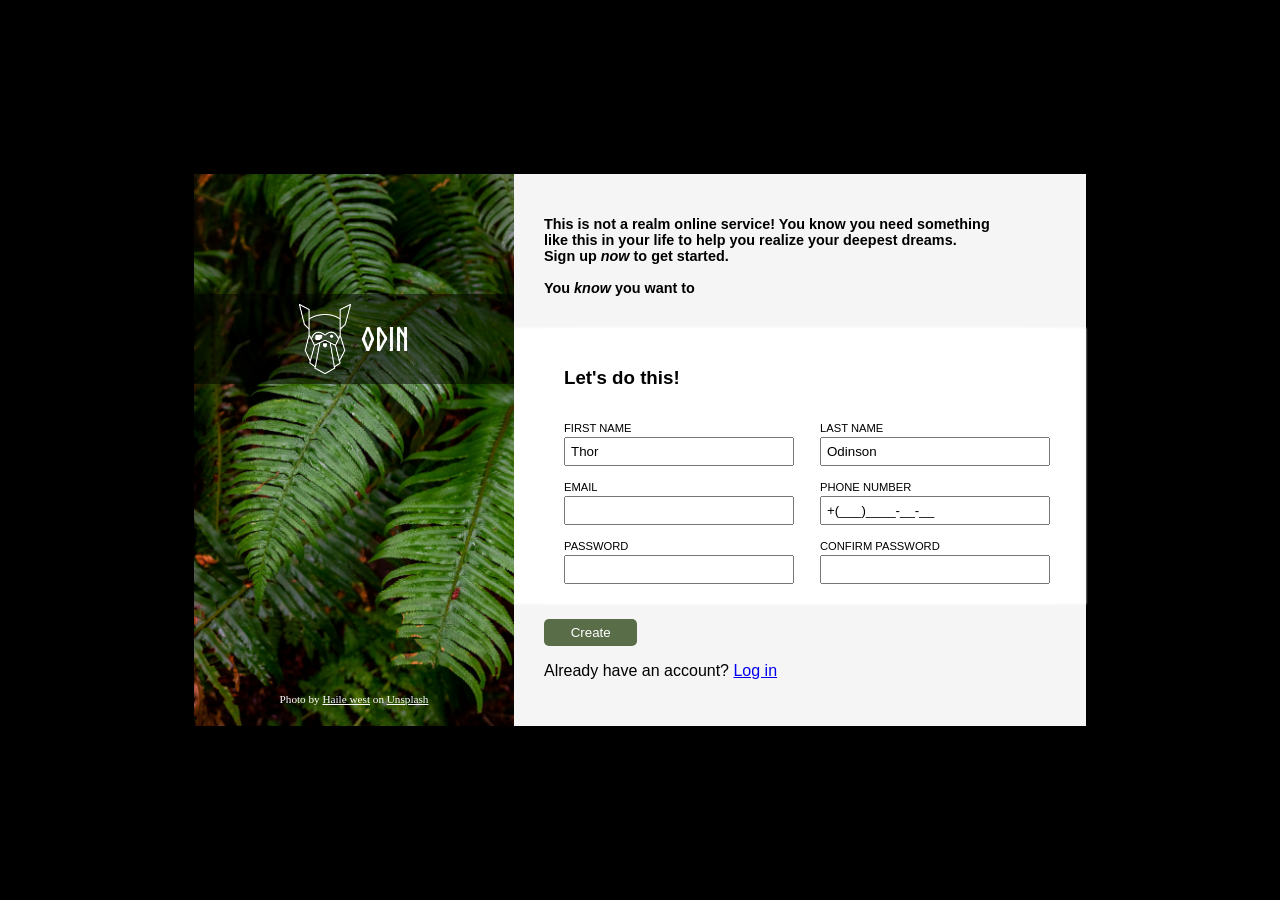
<file: index.html>
<!DOCTYPE html>
<html lang="en">
<head>
<meta charset="UTF-8">
<meta name="viewport" content="width=device-width, initial-scale=1.0">
<title>ODIN</title>
<link rel="stylesheet" href="./style.css">
</head>

<body>

<div class="container">

<div class="first">

<div class="logo">
<img src="./odin-lined.png" alt="">
<span>ODIN</span>
</div>

<div class="credit">
<p>Photo by <a href="https://unsplash.com/photos/green-leaf-plant-in-close-up-photography-25xggax4bSA">Haile west</a> on <a href="https://unsplash.com/">Unsplash</a></p>
</div>

</div>


<div class="second">

<h2>
This is not a realm online service! You know you need something<br>
like this in your life to help you realize your deepest dreams.<br>
Sign up <em>now</em> to get started.<br><br>
You <em>know</em> you want to
</h2>

<form action="https://httpbin.org/post" method="post">

<div class="bigdiv">

<h3>Let's do this!</h3>

<div class="container-1">

<div>
<label for="first_name">FIRST NAME</label>
<input type="text" id="first_name" name="first_name:" value="Thor">
</div>

<div>
<label for="second_name">LAST NAME</label>
<input type="text" id="second_name" name="last_name:" value="Odinson">
</div>

</div>


<div class="container-2">

<div>
<label for="email">EMAIL</label>
<input type="email" id="email" name="Email:" required>
</div>

<div>
<label for="phone_no">PHONE NUMBER</label>
<input type="tel" id="phone_no" name="Phone number:" requireds value="+(___)____-__-__">
</div>

</div>


<div class="container-3">

<div>
<label for="password">PASSWORD</label>
<input type="password" id="password" name="Password:" required minlength="4">
</div>

<div>
<label for="confirm_password">CONFIRM PASSWORD</label>
<input type="password" id="confirm_password" required minlength="4">
</div>

</div>

</div>


<div class="last">
<button>Create</button>
<p>Already have an account? <a href="#">Log in</a></p>

<input type="hidden" name="users_info" value="101">
</div>
</form>

</div>

</div>
<script>
const password = document.getElementById("password");
const confirmPassword = document.getElementById("confirm_password");

confirmPassword.addEventListener("input", function () {

    if (password.value !== confirmPassword.value) {
        confirmPassword.setCustomValidity("Passwords do not match");
    } else {
        confirmPassword.setCustomValidity("");
    }

});
</script>
</body>
</html>
</file>
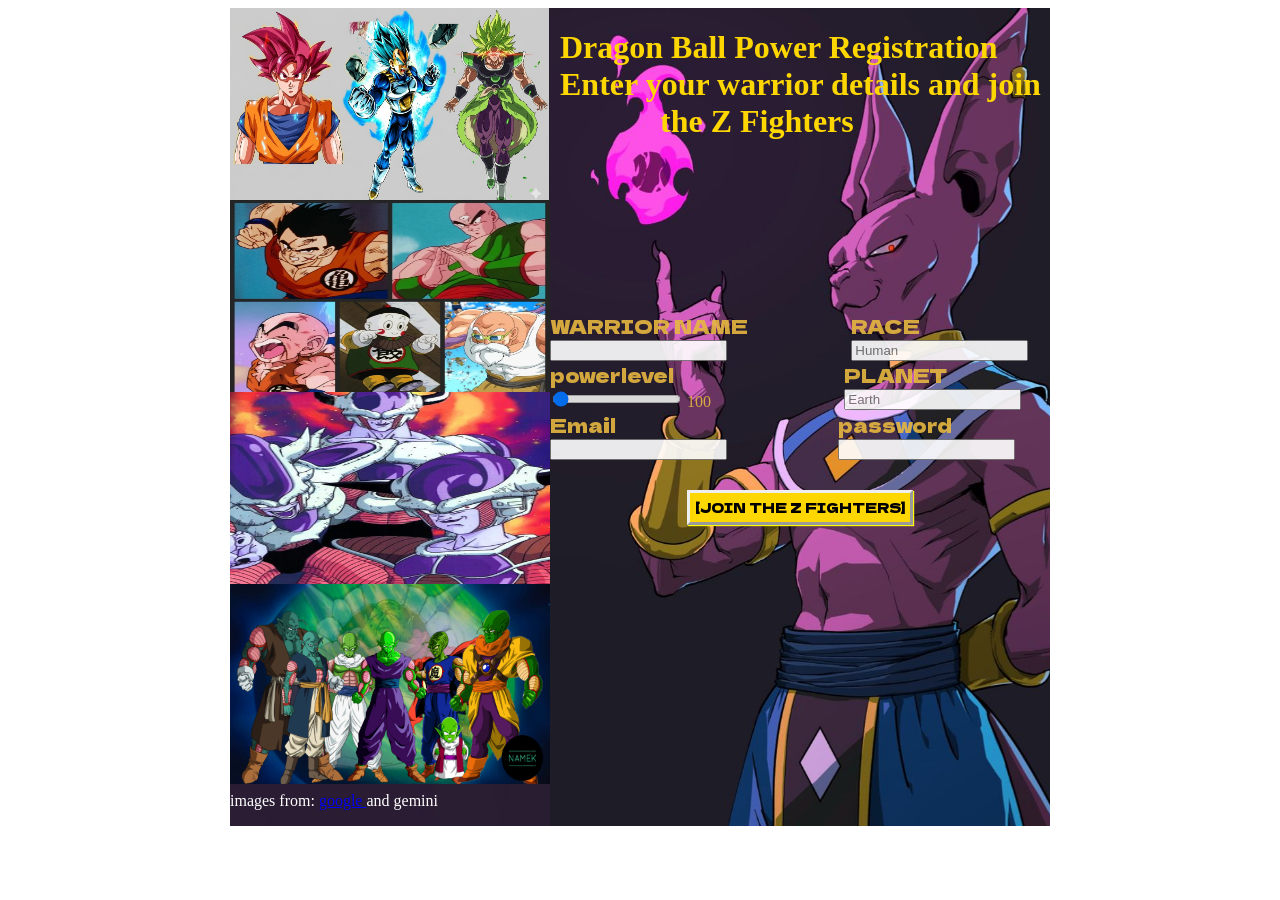
<file: simple_DBZ_form/index.html>
<!DOCTYPE html>
<html lang="en">
<head>
    <link rel="preconnect" href="https://fonts.googleapis.com">
<link rel="preconnect" href="https://fonts.gstatic.com" crossorigin>
<link href="https://fonts.googleapis.com/css2?family=Bitcount+Prop+Double+Ink:wght@100..900&family=Dela+Gothic+One&display=swap" rel="stylesheet">
    <meta charset="UTF-8">
    <meta name="viewport" content="width=device-width, initial-scale=1.0">
    <title>Dragon Ball Z Power Registration</title>
    <link rel="preconnect" href="https://fonts.googleapis.com">
<link rel="stylesheet" href="./style.css">

</head>
<body>

   <form class="container">
    <div class="left-side">
        <div class="img-one">
            <img src="./sayans.png" alt="ssj-g-goku" width="230" height="150" class="r">
        </div>
        <div class="img-two">
            <img src="./humans.jpg" alt="ssj-b-vegeta" width="240" height="200">
        </div>
        <div class="img-three">
            <img src="./frost_demons.png" alt="super-broly" width="240" height="150">
        </div>
        <div class="img-four">
            <img src="./namekians.jpg" alt="">
        </div>
        <div class="credit">
            <p>images from: <a href="https://google.com/dragon ball">google </a>and gemini</p>
        </div>
        </div>
    <div class="right-side">
        <div class="container-one">
           <h1>        
Dragon Ball  Power Registration 
Enter your warrior details and join  <span> the Z Fighters </span></h1>
              
        </div>
        <div class="container-two">
                    
           <div class="first">
            <div class="x">
                <label for="warrior">WARRIOR NAME</label>
                <input type="text" required>
            </div>
              <div class="y">
    <label for="Race">RACE</label>
                <input type="text" list="race" placeholder="Human" id="Race" required>
                <datalist id="race">
                    <option>Sayan</option>
                    <option>Human</option>
                    <option>Frost_demon</option>
                    <option>Namakian</option>
                    <option>Android</option>
                </datalist>
            </div>
        </div>
        <div class="second">
            <div>
                <label for="POWER LEVEL">powerlevel</label>
                <input type="range" value="100"

  name="powerlevel"
  id="powerlevel"
  min="0"
  max="10000"
  step="10"
  class="the-last"/>
<output class="price-output" for="price"></output>
                
            </div>
            <div style="margin-left: 85px;">
                <label for="PLANET">PLANET</label>
                <input type="text" id = "PLANET" list = 'planet' placeholder="Earth" required>
                <datalist id = 'planet'>
                    <option>Vegeta</option>
                    <option>Earth</option>
                    <option>Cold Planet</option>
                    <option>Namek</option>
             </datalist>
            </div>
           </div>
           <div class="third">
            <div>
                <label for="email">Email</label>
                <input type="email" id="email" required class="l">
            </div>
            <div style="margin-left: 110px;">
            <label for="password">password</label>
            <input type="password" id="password" required>
           </div>
        </div>
        <div class="container-three">
            <button>[JOIN THE Z FIGHTERS]</button>
        </div>
    </div>
    </div> 
    </div>
</form>
<script>
    const range = document.getElementById("powerlevel");
    const output = document.querySelector("output")
    output.textContent = range.value;
    range.addEventListener('input',()=> {
        output.textContent = range.value;
    });
</script>
</body>
</html>
</file>
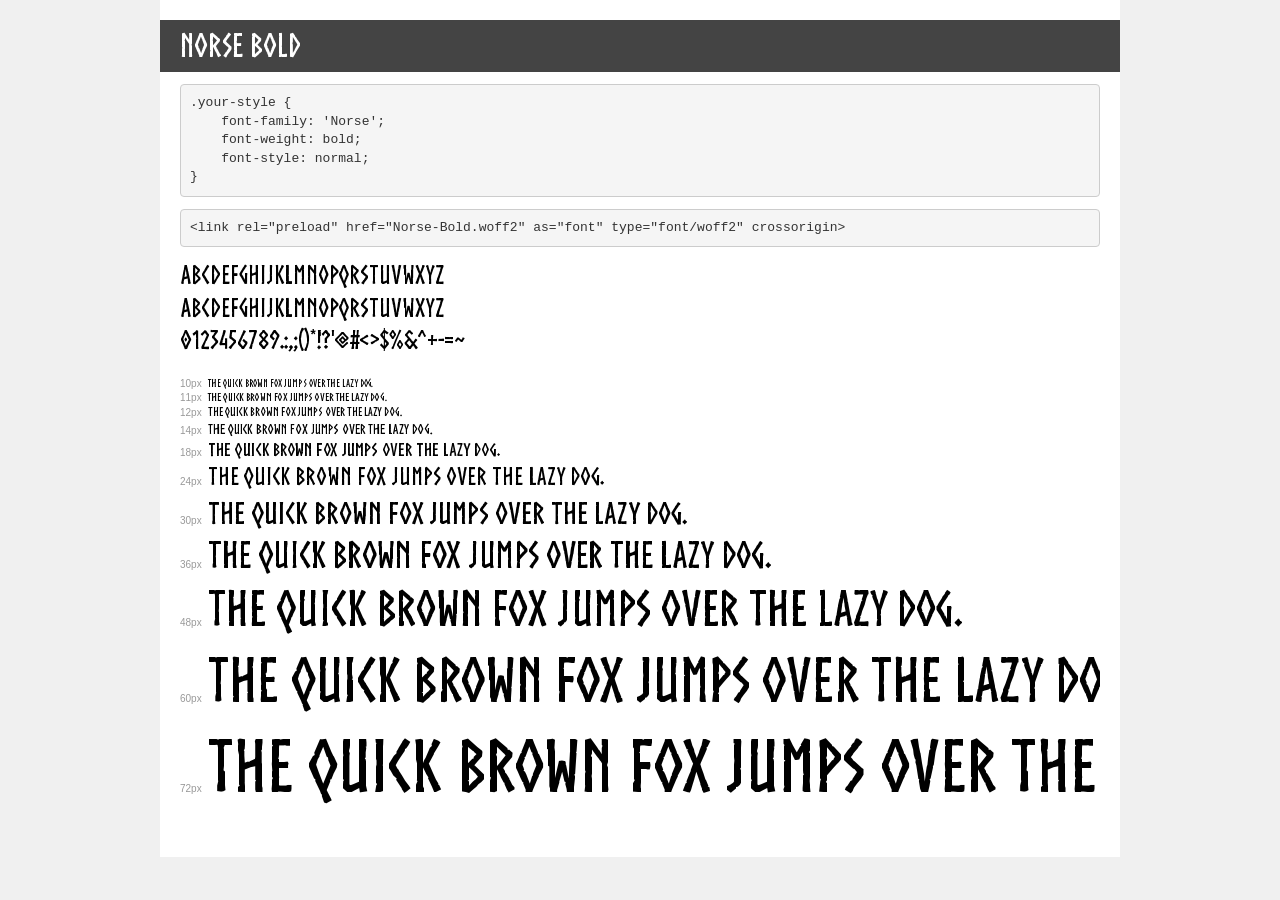
<file: font/demo.html>
<!DOCTYPE html>
<html lang="en">
<head>
    <meta charset="utf-8">
    <meta http-equiv="X-UA-Compatible" content="IE=edge">
    <meta name="viewport" content="width=device-width, initial-scale=1">
    <meta name="robots" content="noindex, noarchive">
    <meta name="format-detection" content="telephone=no">
    <title>Transfonter demo</title>
    <link href="stylesheet.css" rel="stylesheet">
    <style>
        /*
        http://meyerweb.com/eric/tools/css/reset/
        v2.0 | 20110126
        License: none (public domain)
        */
        html, body, div, span, applet, object, iframe,
        h1, h2, h3, h4, h5, h6, p, blockquote, pre,
        a, abbr, acronym, address, big, cite, code,
        del, dfn, em, img, ins, kbd, q, s, samp,
        small, strike, strong, sub, sup, tt, var,
        b, u, i, center,
        dl, dt, dd, ol, ul, li,
        fieldset, form, label, legend,
        table, caption, tbody, tfoot, thead, tr, th, td,
        article, aside, canvas, details, embed,
        figure, figcaption, footer, header, hgroup,
        menu, nav, output, ruby, section, summary,
        time, mark, audio, video {
            margin: 0;
            padding: 0;
            border: 0;
            font-size: 100%;
            font: inherit;
            vertical-align: baseline;
        }
        /* HTML5 display-role reset for older browsers */
        article, aside, details, figcaption, figure,
        footer, header, hgroup, menu, nav, section {
            display: block;
        }
        body {
            line-height: 1;
        }
        ol, ul {
            list-style: none;
        }
        blockquote, q {
            quotes: none;
        }
        blockquote:before, blockquote:after,
        q:before, q:after {
            content: '';
            content: none;
        }
        table {
            border-collapse: collapse;
            border-spacing: 0;
        }
        /* demo styles */
        body {
            background: #f0f0f0;
            color: #000;
        }
        .page {
            background: #fff;
            width: 920px;
            margin: 0 auto;
            padding: 20px 20px 0 20px;
            overflow: hidden;
        }
        .font-container {
            overflow-x: auto;
            overflow-y: hidden;
            margin-bottom: 40px;
            line-height: 1.3;
            white-space: nowrap;
            padding-bottom: 5px;
        }
        h1 {
            position: relative;
            background: #444;
            font-size: 32px;
            color: #fff;
            padding: 10px 20px;
            margin: 0 -20px 12px -20px;
        }
        .letters {
            font-size: 25px;
            margin-bottom: 20px;
        }
        .s10:before {
            content: '10px';
        }
        .s11:before {
            content: '11px';
        }
        .s12:before {
            content: '12px';
        }
        .s14:before {
            content: '14px';
        }
        .s18:before {
            content: '18px';
        }
        .s24:before {
            content: '24px';
        }
        .s30:before {
            content: '30px';
        }
        .s36:before {
            content: '36px';
        }
        .s48:before {
            content: '48px';
        }
        .s60:before {
            content: '60px';
        }
        .s72:before {
            content: '72px';
        }
        .s10:before, .s11:before, .s12:before, .s14:before,
        .s18:before, .s24:before, .s30:before, .s36:before,
        .s48:before, .s60:before, .s72:before {
            font-family: Arial, sans-serif;
            font-size: 10px;
            font-weight: normal;
            font-style: normal;
            color: #999;
            padding-right: 6px;
        }
        pre {
            display: block;
            padding: 9px;
            margin: 0 0 12px;
            font-family: Monaco, Menlo, Consolas, "Courier New", monospace;
            font-size: 13px;
            line-height: 1.428571429;
            color: #333;
            font-weight: normal;
            font-style: normal;
            background-color: #f5f5f5;
            border: 1px solid #ccc;
            overflow-x: auto;
            border-radius: 4px;
        }
        /* responsive */
        @media (max-width: 959px) {
            .page {
                width: auto;
                margin: 0;
            }
        }
    </style>
</head>
<body>
<div class="page">
    <div class="demo">
        <h1 style="font-family: 'Norse'; font-weight: bold; font-style: normal;">Norse Bold</h1>
        <pre title="Usage">.your-style {
    font-family: 'Norse';
    font-weight: bold;
    font-style: normal;
}</pre>
        <pre title="Preload (optional)">
&lt;link rel=&quot;preload&quot; href=&quot;Norse-Bold.woff2&quot; as=&quot;font&quot; type=&quot;font/woff2&quot; crossorigin&gt;</pre>
        <div class="font-container" style="font-family: 'Norse'; font-weight: bold; font-style: normal;">
            <p class="letters">
                abcdefghijklmnopqrstuvwxyz<br>
ABCDEFGHIJKLMNOPQRSTUVWXYZ<br>
                0123456789.:,;()*!?'@#&lt;&gt;$%&^+-=~
            </p>
            <p class="s10" style="font-size: 10px;">The quick brown fox jumps over the lazy dog.</p>
            <p class="s11" style="font-size: 11px;">The quick brown fox jumps over the lazy dog.</p>
            <p class="s12" style="font-size: 12px;">The quick brown fox jumps over the lazy dog.</p>
            <p class="s14" style="font-size: 14px;">The quick brown fox jumps over the lazy dog.</p>
            <p class="s18" style="font-size: 18px;">The quick brown fox jumps over the lazy dog.</p>
            <p class="s24" style="font-size: 24px;">The quick brown fox jumps over the lazy dog.</p>
            <p class="s30" style="font-size: 30px;">The quick brown fox jumps over the lazy dog.</p>
            <p class="s36" style="font-size: 36px;">The quick brown fox jumps over the lazy dog.</p>
            <p class="s48" style="font-size: 48px;">The quick brown fox jumps over the lazy dog.</p>
            <p class="s60" style="font-size: 60px;">The quick brown fox jumps over the lazy dog.</p>
            <p class="s72" style="font-size: 72px;">The quick brown fox jumps over the lazy dog.</p>
        </div>
    </div>

</div>
</body>
</html>
</file>
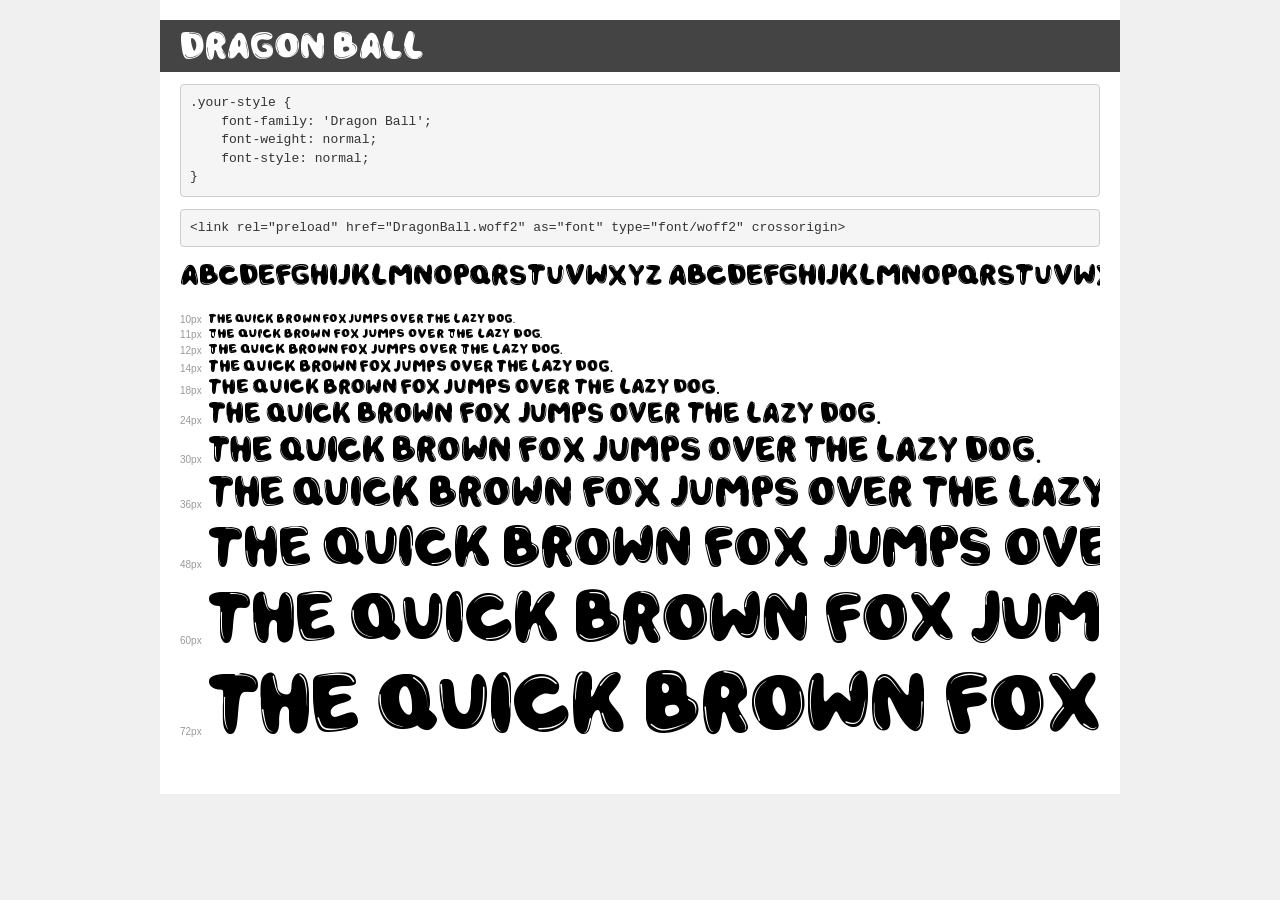
<file: simple_DBZ_form/font/demo.html>
<!DOCTYPE html>
<html lang="en">
<head>
    <meta charset="utf-8">
    <meta http-equiv="X-UA-Compatible" content="IE=edge">
    <meta name="viewport" content="width=device-width, initial-scale=1">
    <meta name="robots" content="noindex, noarchive">
    <meta name="format-detection" content="telephone=no">
    <title>Transfonter demo</title>
    <link href="stylesheet.css" rel="stylesheet">
    <style>
        /*
        http://meyerweb.com/eric/tools/css/reset/
        v2.0 | 20110126
        License: none (public domain)
        */
        html, body, div, span, applet, object, iframe,
        h1, h2, h3, h4, h5, h6, p, blockquote, pre,
        a, abbr, acronym, address, big, cite, code,
        del, dfn, em, img, ins, kbd, q, s, samp,
        small, strike, strong, sub, sup, tt, var,
        b, u, i, center,
        dl, dt, dd, ol, ul, li,
        fieldset, form, label, legend,
        table, caption, tbody, tfoot, thead, tr, th, td,
        article, aside, canvas, details, embed,
        figure, figcaption, footer, header, hgroup,
        menu, nav, output, ruby, section, summary,
        time, mark, audio, video {
            margin: 0;
            padding: 0;
            border: 0;
            font-size: 100%;
            font: inherit;
            vertical-align: baseline;
        }
        /* HTML5 display-role reset for older browsers */
        article, aside, details, figcaption, figure,
        footer, header, hgroup, menu, nav, section {
            display: block;
        }
        body {
            line-height: 1;
        }
        ol, ul {
            list-style: none;
        }
        blockquote, q {
            quotes: none;
        }
        blockquote:before, blockquote:after,
        q:before, q:after {
            content: '';
            content: none;
        }
        table {
            border-collapse: collapse;
            border-spacing: 0;
        }
        /* demo styles */
        body {
            background: #f0f0f0;
            color: #000;
        }
        .page {
            background: #fff;
            width: 920px;
            margin: 0 auto;
            padding: 20px 20px 0 20px;
            overflow: hidden;
        }
        .font-container {
            overflow-x: auto;
            overflow-y: hidden;
            margin-bottom: 40px;
            line-height: 1.3;
            white-space: nowrap;
            padding-bottom: 5px;
        }
        h1 {
            position: relative;
            background: #444;
            font-size: 32px;
            color: #fff;
            padding: 10px 20px;
            margin: 0 -20px 12px -20px;
        }
        .letters {
            font-size: 25px;
            margin-bottom: 20px;
        }
        .s10:before {
            content: '10px';
        }
        .s11:before {
            content: '11px';
        }
        .s12:before {
            content: '12px';
        }
        .s14:before {
            content: '14px';
        }
        .s18:before {
            content: '18px';
        }
        .s24:before {
            content: '24px';
        }
        .s30:before {
            content: '30px';
        }
        .s36:before {
            content: '36px';
        }
        .s48:before {
            content: '48px';
        }
        .s60:before {
            content: '60px';
        }
        .s72:before {
            content: '72px';
        }
        .s10:before, .s11:before, .s12:before, .s14:before,
        .s18:before, .s24:before, .s30:before, .s36:before,
        .s48:before, .s60:before, .s72:before {
            font-family: Arial, sans-serif;
            font-size: 10px;
            font-weight: normal;
            font-style: normal;
            color: #999;
            padding-right: 6px;
        }
        pre {
            display: block;
            padding: 9px;
            margin: 0 0 12px;
            font-family: Monaco, Menlo, Consolas, "Courier New", monospace;
            font-size: 13px;
            line-height: 1.428571429;
            color: #333;
            font-weight: normal;
            font-style: normal;
            background-color: #f5f5f5;
            border: 1px solid #ccc;
            overflow-x: auto;
            border-radius: 4px;
        }
        /* responsive */
        @media (max-width: 959px) {
            .page {
                width: auto;
                margin: 0;
            }
        }
    </style>
</head>
<body>
<div class="page">
    <div class="demo">
        <h1 style="font-family: 'Dragon Ball'; font-weight: normal; font-style: normal;">Dragon Ball</h1>
        <pre title="Usage">.your-style {
    font-family: 'Dragon Ball';
    font-weight: normal;
    font-style: normal;
}</pre>
        <pre title="Preload (optional)">
&lt;link rel=&quot;preload&quot; href=&quot;DragonBall.woff2&quot; as=&quot;font&quot; type=&quot;font/woff2&quot; crossorigin&gt;</pre>
        <div class="font-container" style="font-family: 'Dragon Ball'; font-weight: normal; font-style: normal;">
            <p class="letters">
                abcdefghijklmnopqrstuvwxyz
ABCDEFGHIJKLMNOPQRSTUVWXYZ
                0123456789.:,;()*!?'@#&lt;&gt;$%&^+-=~
            </p>
            <p class="s10" style="font-size: 10px;">The quick brown fox jumps over the lazy dog.</p>
            <p class="s11" style="font-size: 11px;">The quick brown fox jumps over the lazy dog.</p>
            <p class="s12" style="font-size: 12px;">The quick brown fox jumps over the lazy dog.</p>
            <p class="s14" style="font-size: 14px;">The quick brown fox jumps over the lazy dog.</p>
            <p class="s18" style="font-size: 18px;">The quick brown fox jumps over the lazy dog.</p>
            <p class="s24" style="font-size: 24px;">The quick brown fox jumps over the lazy dog.</p>
            <p class="s30" style="font-size: 30px;">The quick brown fox jumps over the lazy dog.</p>
            <p class="s36" style="font-size: 36px;">The quick brown fox jumps over the lazy dog.</p>
            <p class="s48" style="font-size: 48px;">The quick brown fox jumps over the lazy dog.</p>
            <p class="s60" style="font-size: 60px;">The quick brown fox jumps over the lazy dog.</p>
            <p class="s72" style="font-size: 72px;">The quick brown fox jumps over the lazy dog.</p>
        </div>
    </div>

</div>
</body>
</html>
</file>
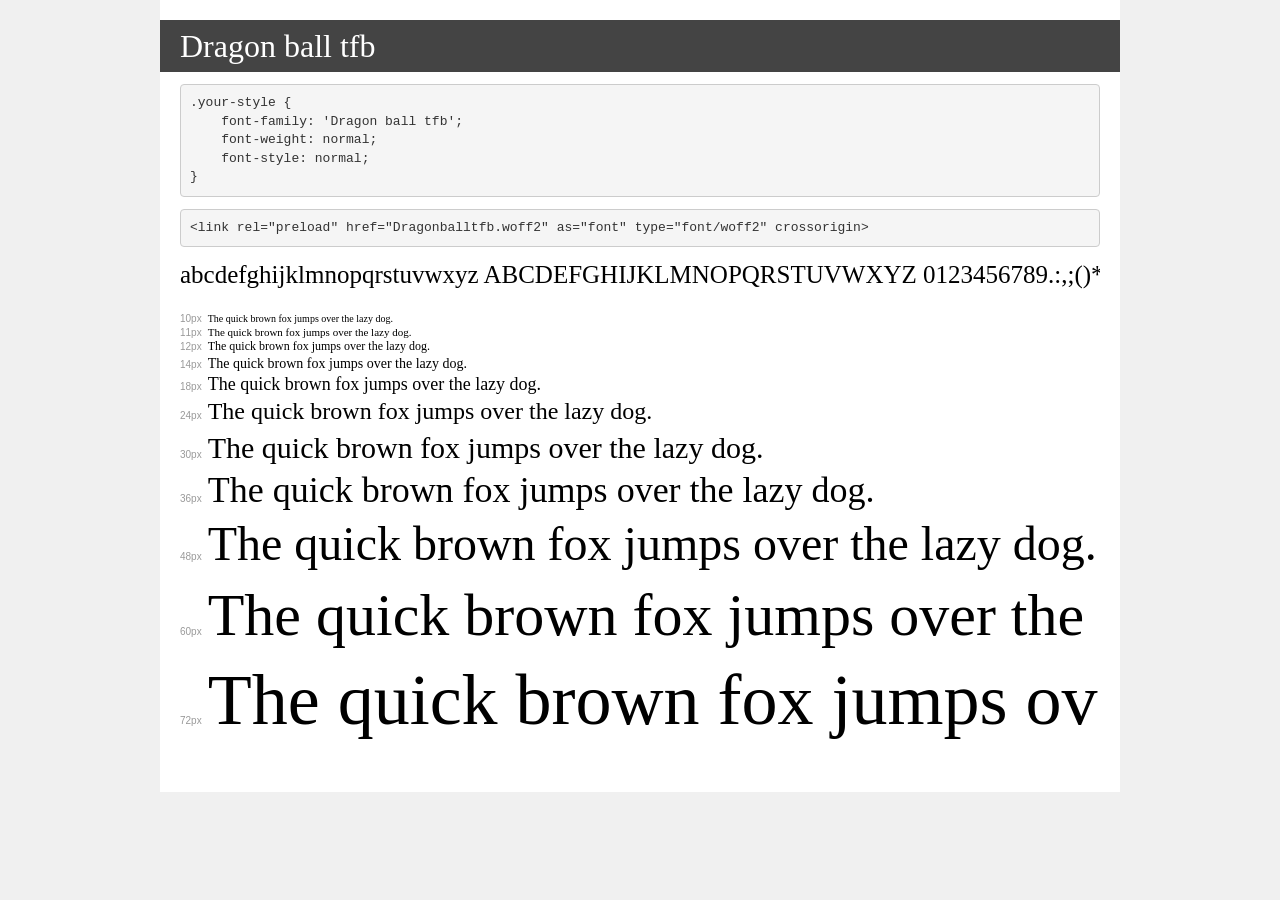
<file: simple_DBZ_form/font2/demo.html>
<!DOCTYPE html>
<html lang="en">
<head>
    <meta charset="utf-8">
    <meta http-equiv="X-UA-Compatible" content="IE=edge">
    <meta name="viewport" content="width=device-width, initial-scale=1">
    <meta name="robots" content="noindex, noarchive">
    <meta name="format-detection" content="telephone=no">
    <title>Transfonter demo</title>
    <link href="stylesheet.css" rel="stylesheet">
    <style>
        /*
        http://meyerweb.com/eric/tools/css/reset/
        v2.0 | 20110126
        License: none (public domain)
        */
        html, body, div, span, applet, object, iframe,
        h1, h2, h3, h4, h5, h6, p, blockquote, pre,
        a, abbr, acronym, address, big, cite, code,
        del, dfn, em, img, ins, kbd, q, s, samp,
        small, strike, strong, sub, sup, tt, var,
        b, u, i, center,
        dl, dt, dd, ol, ul, li,
        fieldset, form, label, legend,
        table, caption, tbody, tfoot, thead, tr, th, td,
        article, aside, canvas, details, embed,
        figure, figcaption, footer, header, hgroup,
        menu, nav, output, ruby, section, summary,
        time, mark, audio, video {
            margin: 0;
            padding: 0;
            border: 0;
            font-size: 100%;
            font: inherit;
            vertical-align: baseline;
        }
        /* HTML5 display-role reset for older browsers */
        article, aside, details, figcaption, figure,
        footer, header, hgroup, menu, nav, section {
            display: block;
        }
        body {
            line-height: 1;
        }
        ol, ul {
            list-style: none;
        }
        blockquote, q {
            quotes: none;
        }
        blockquote:before, blockquote:after,
        q:before, q:after {
            content: '';
            content: none;
        }
        table {
            border-collapse: collapse;
            border-spacing: 0;
        }
        /* demo styles */
        body {
            background: #f0f0f0;
            color: #000;
        }
        .page {
            background: #fff;
            width: 920px;
            margin: 0 auto;
            padding: 20px 20px 0 20px;
            overflow: hidden;
        }
        .font-container {
            overflow-x: auto;
            overflow-y: hidden;
            margin-bottom: 40px;
            line-height: 1.3;
            white-space: nowrap;
            padding-bottom: 5px;
        }
        h1 {
            position: relative;
            background: #444;
            font-size: 32px;
            color: #fff;
            padding: 10px 20px;
            margin: 0 -20px 12px -20px;
        }
        .letters {
            font-size: 25px;
            margin-bottom: 20px;
        }
        .s10:before {
            content: '10px';
        }
        .s11:before {
            content: '11px';
        }
        .s12:before {
            content: '12px';
        }
        .s14:before {
            content: '14px';
        }
        .s18:before {
            content: '18px';
        }
        .s24:before {
            content: '24px';
        }
        .s30:before {
            content: '30px';
        }
        .s36:before {
            content: '36px';
        }
        .s48:before {
            content: '48px';
        }
        .s60:before {
            content: '60px';
        }
        .s72:before {
            content: '72px';
        }
        .s10:before, .s11:before, .s12:before, .s14:before,
        .s18:before, .s24:before, .s30:before, .s36:before,
        .s48:before, .s60:before, .s72:before {
            font-family: Arial, sans-serif;
            font-size: 10px;
            font-weight: normal;
            font-style: normal;
            color: #999;
            padding-right: 6px;
        }
        pre {
            display: block;
            padding: 9px;
            margin: 0 0 12px;
            font-family: Monaco, Menlo, Consolas, "Courier New", monospace;
            font-size: 13px;
            line-height: 1.428571429;
            color: #333;
            font-weight: normal;
            font-style: normal;
            background-color: #f5f5f5;
            border: 1px solid #ccc;
            overflow-x: auto;
            border-radius: 4px;
        }
        /* responsive */
        @media (max-width: 959px) {
            .page {
                width: auto;
                margin: 0;
            }
        }
    </style>
</head>
<body>
<div class="page">
    <div class="demo">
        <h1 style="font-family: 'Dragon ball tfb'; font-weight: normal; font-style: normal;">Dragon ball tfb</h1>
        <pre title="Usage">.your-style {
    font-family: 'Dragon ball tfb';
    font-weight: normal;
    font-style: normal;
}</pre>
        <pre title="Preload (optional)">
&lt;link rel=&quot;preload&quot; href=&quot;Dragonballtfb.woff2&quot; as=&quot;font&quot; type=&quot;font/woff2&quot; crossorigin&gt;</pre>
        <div class="font-container" style="font-family: 'Dragon ball tfb'; font-weight: normal; font-style: normal;">
            <p class="letters">
                abcdefghijklmnopqrstuvwxyz
ABCDEFGHIJKLMNOPQRSTUVWXYZ
                0123456789.:,;()*!?'@#&lt;&gt;$%&^+-=~
            </p>
            <p class="s10" style="font-size: 10px;">The quick brown fox jumps over the lazy dog.</p>
            <p class="s11" style="font-size: 11px;">The quick brown fox jumps over the lazy dog.</p>
            <p class="s12" style="font-size: 12px;">The quick brown fox jumps over the lazy dog.</p>
            <p class="s14" style="font-size: 14px;">The quick brown fox jumps over the lazy dog.</p>
            <p class="s18" style="font-size: 18px;">The quick brown fox jumps over the lazy dog.</p>
            <p class="s24" style="font-size: 24px;">The quick brown fox jumps over the lazy dog.</p>
            <p class="s30" style="font-size: 30px;">The quick brown fox jumps over the lazy dog.</p>
            <p class="s36" style="font-size: 36px;">The quick brown fox jumps over the lazy dog.</p>
            <p class="s48" style="font-size: 48px;">The quick brown fox jumps over the lazy dog.</p>
            <p class="s60" style="font-size: 60px;">The quick brown fox jumps over the lazy dog.</p>
            <p class="s72" style="font-size: 72px;">The quick brown fox jumps over the lazy dog.</p>
        </div>
    </div>

</div>
</body>
</html>
</file>
<file: style.css>
@font-face {
    font-family: 'Norse';
    src: url('./font/Norse-Bold.woff2') format('woff2'),
        url('./font/Norse-Bold.woff') format('woff');
    font-weight: bold;
    font-style: normal;
    font-display: swap;
}


body{
display:flex;
justify-content:center;
align-items:center;
min-height:100vh;
background:black;
margin:0;
}

.container{
display:flex;
background:rgb(245,245,245);
}

.first{
width:25vw;
background-image:url("./the grass.jpeg");
background-size:cover;
background-position:center;
position:relative;
display:flex;
flex-direction:column;
justify-content:space-between;
}

.logo{
font-family: 'Norse'; 
display:flex;
justify-content:center;
align-items:center;
gap:10px;
background:rgba(0,0,0,0.5);
color:white;
font-size:2rem;
padding:10px;
margin-top:120px;
}

.logo img{
height:70px;
}

.credit{
text-align:center;
color:white;
font-size:0.7rem;
margin-bottom:10px;
}

.credit a{
color:white;
}

.second{
font-family:sans-serif;
padding:30px;
width:40vw;
display:flex;
flex-direction:column;
gap:20px;
}

h2{
font-size:0.9rem;
}

.bigdiv{
background:white;
padding:20px;
box-shadow:0 2px 5px rgba(0,0,0,0.2);
display:flex;
flex-direction:column;
gap:15px;
box-shadow: 30px 0px 2px white,
-30px 0px 2px white;

}

.container-1,
.container-2,
.container-3{
display:flex;
gap:40px;
}

.container-1 div,
.container-2 div,
.container-3 div{
display:flex;
flex-direction:column;
flex: 1;
}
input{
    width:100%;
    padding:5px;
}
label{
font-size:0.7rem;
margin-bottom:3px;
}



.last{
margin-top:15px;
}

button{
background:#596D48;
border:none;
color:white;
border-radius:5px;
width:7em;
height:2em;
}
</file>
<file: simple_DBZ_form/style.css>
.dela-gothic-one-regular {
  font-family: "Dela Gothic One", sans-serif;
  font-weight: 400;
  font-style: normal;
}

*{
    box-sizing: border-box;
}
@font-face {
    font-family: 'Dragon Ball';
    src: url('DragonBall.woff2') format('woff2'),
        url('DragonBall.woff') format('woff');
    font-weight: normal;
    font-style: normal;
    font-display: swap;
}

@font-face {
    font-family: 'DB';
    src: url('Dragonballtfb.woff2') format('woff2'),
        url('Dragonballtfb.woff') format('woff');
    font-weight: normal;
    font-style: normal;
    font-display: swap;
}



.bungee-regular {
  font-family: "Bungee", sans-serif;
  font-weight: 400;
  font-style: normal;
}
.dela-gothic-one-regular {
  font-family: "Dela Gothic One", sans-serif;
  font-weight: 400;
  font-style: normal;
}

p{
    font-family: "Bungee";
    color: white;
}
label{
    font-family: "Dela Gothic One";
    font-size: 1.2rem;
}
.container{
    display: flex;
   margin: 0 auto;
   justify-content: center;
}
.left-side{
    background: url("./Screenshot\ from\ 2026-03-13\ 16-33-55.png");
    background-size: contain ;
}
img{
    width: 320px;
    height: 200px;
    opacity:1;
    gap: 0;
    margin-bottom: -12px
}
.r{
    width: 319px;
}
.right-side{
    display: flex;
    flex-direction: column;
    background: url("./beerus.jpg");
    color: rgb(230, 183, 64);
    background-size: cover;
    background-repeat: no-repeat;
    width: 500px;  
}
.container-one{
    display: flex;
    justify-content: center;
}
h1{
    color: gold;
    margin-left: 10px;
}
span{
    margin-left: 100px;
}
.container-two{
    
    margin-top: 150px;
    display: flex;
    
    flex-wrap: wrap;
}
.first,.second,.third{
    
    opacity: 0.9;
    display: flex;   
}
.first:hover,.second:hover,.third:hover{
    opacity: 1;
    display: flex;   
}

.container-three{
    display: flex;
    justify-content: center;
    margin:0 auto;
    margin-top: 30px;
    align-items: center;
}
button{
    font-family: 'Dela Gothic One';
    background: gold;
    border: outset;
    padding: 5px;
    box-shadow: 1px 1px 1px yellow;
    
}
label{
     font-family: 'Dela Gothic One';
}
</file>
<file: font/stylesheet.css>
@font-face {
    font-family: 'Norse';
    src: url('Norse-Bold.woff2') format('woff2'),
        url('Norse-Bold.woff') format('woff');
    font-weight: bold;
    font-style: normal;
    font-display: swap;
}
</file>
<file: simple_DBZ_form/font/stylesheet.css>
@font-face {
    font-family: 'Dragon Ball';
    src: url('DragonBall.woff2') format('woff2'),
        url('DragonBall.woff') format('woff');
    font-weight: normal;
    font-style: normal;
    font-display: swap;
}
</file>
<file: simple_DBZ_form/font2/stylesheet.css>
@font-face {
    font-family: 'DB';
    src: url('Dragonballtfb.woff2') format('woff2'),
        url('Dragonballtfb.woff') format('woff');
    font-weight: normal;
    font-style: normal;
    font-display: swap;
}
</file>
